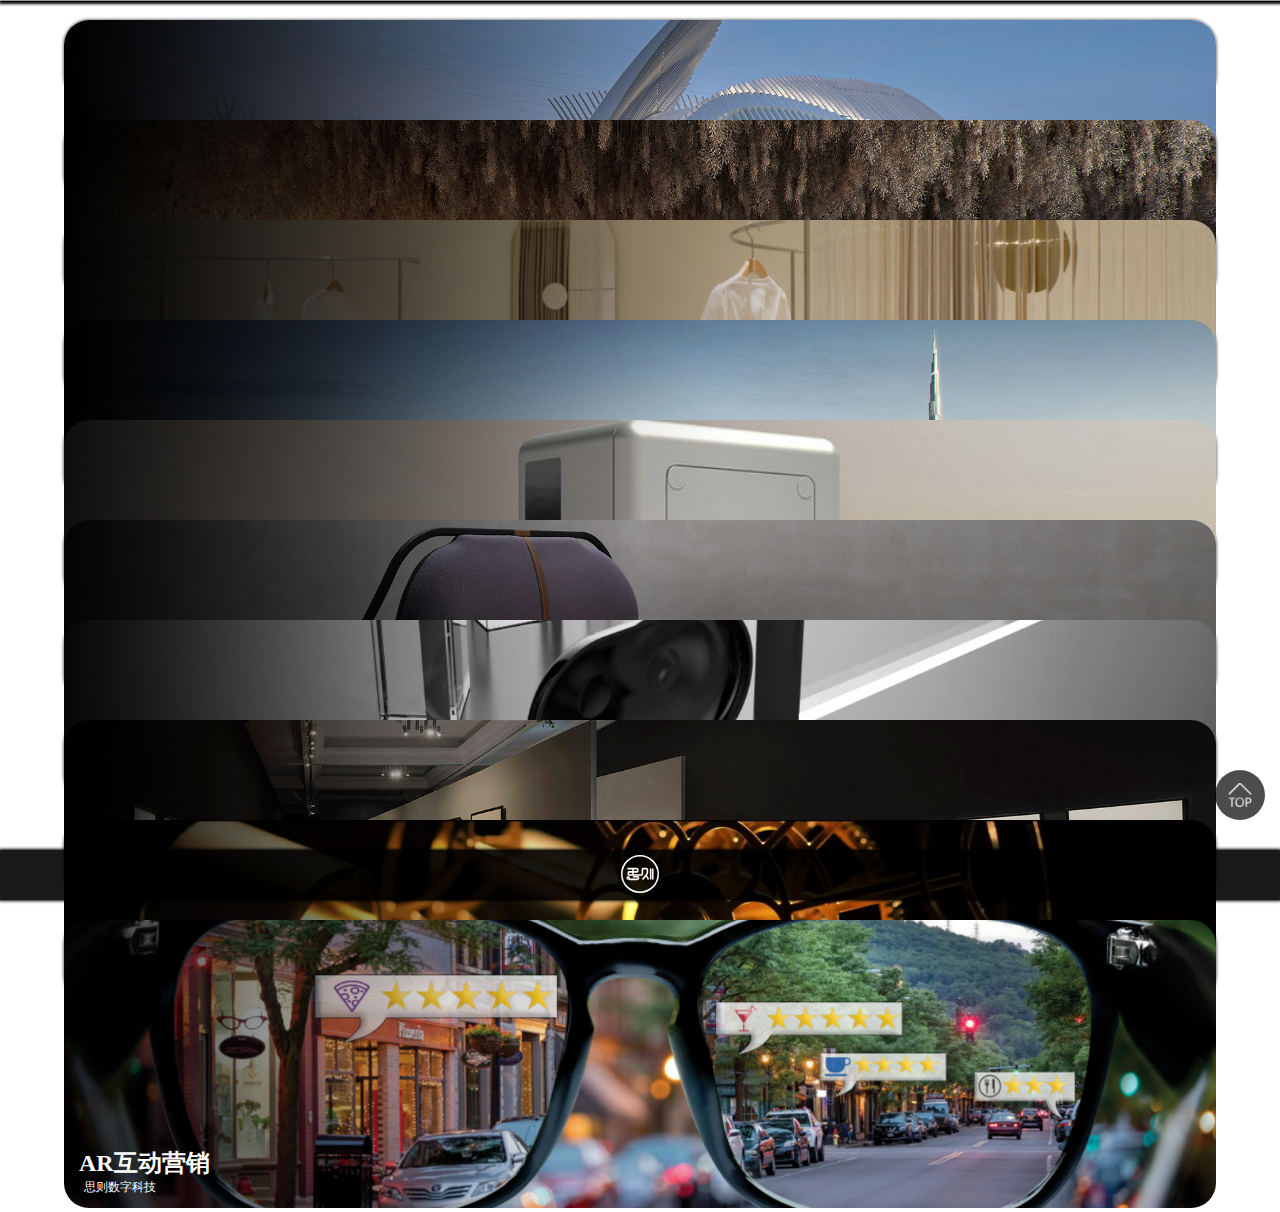
<file: index.html>
<!DOCTYPE html>
<html lang="zh">
	<head>
	  <title>思则数字科技</title>
	  <meta charset="utf-8">
	  <meta name="viewport" content="width=device-width, initial-scale=1">

	  <link href="main.css" rel="stylesheet">
	  <script src="main.js"></script>

	</head>
	
	<body>
		<div id="backtopbutton" onClick="backtop()"><img id="backtopimg" src="1.png"></div>
		<hr id="hr">
		<div id="bottom">
			<!--<a href="https://shop491885644.m.taobao.com/?sourceType=other&suid=df78809a-3eaf-49bd-84b6-98445278b9b5&ut_sk=1.YIPGm%2FVYEboDAMNjfwRhZlMY_21646297_1650963388679.Copy.shopimpression&un=957ca3467008e8b0ad12898721723d67&share_crt_v=1&un_site=0&spm=a2159r.13376460.0.0&sp_abtk=common_shopimpression_commonInfo&sp_tk=5ZKM5bm05LmL5bCx5pyJ5aSn5Li66ICM5Li65bCP5Lit&bc_fl_src=share-104893748619479-2-1&cpp=1&shareurl=true&short_name=h.fIN2Xt3&bxsign=scd8k0eaSYYzHn-ZnISNa6_eCtfeUf1AqDbGnccWW9E7EbGcQYI3Kql5Ds95TTAe_U3ukixBnUVQNbmv3BeP-TgXJazQ6strPbn2bFn5bgrGBR_qXqzSyxVml1N6Czsp94S&app=weixin"></a>-->
			<img onClick="gw()" id="logo" src="logo白.svg">
		</div>
		<div id="menu">
			<div id="menubox">
				<div onClick="vrxshz()">
					<img src="main/vrxshz.jpg">
					<h2>VR线上会展</h2>
					<p>思则数字科技</p>
				</div>
				<div onClick="vrxnzt()">
					<img src="main/vrxnzt.jpg">
					<h2>VR虚拟展厅</h2>
					<p>思则数字科技</p>
				</div>
				<div onClick="vrcjg()">
					<img src="main/vrcjg.jpg">
					<h2>VR场景购</h2>
					<p>思则数字科技</p>
				</div>
				<div onClick="vrqjfk()">
					<img src="main/vrqjfk.jpg">
					<h2>VR全景复刻</h2>
					<p>思则数字科技</p>
				</div>
				<!--<div onClick="vrxnhy()">
					<img src="main/vrxnhy.jpg">
					<h2>VR虚拟会议</h2>
					<p>思则数字科技</p>
				</div>-->
				<div onClick="dqhd()">
					<img src="main/dqhd.jpg">
					<h2>电器+3D互动</h2>
					<p>思则数字科技</p>
				</div>
				<div onClick="jjhd()">
					<img src="main/jjhd.jpg">
					<h2>家具+3D互动</h2>
					<p>思则数字科技</p>
				</div>
				<div onClick="dzcphd()">
					<img src="main/dzcphd.jpg">
					<h2>电子产品+3D互动</h2>
					<p>思则数字科技</p>
				</div>
				<div onClick="zphd()">
					<img src="main/zphd.jpg">
					<h2>展品+3D互动</h2>
					<p>思则数字科技</p>
				</div>
				<div onClick="jxhd()">
					<img src="main/jxhd.jpg">
					<h2>机械+3D互动</h2>
					<p>思则数字科技</p>
				</div>
				<div onClick="arhdyx()">
					<img src="main/arhdyx.jpg">
					<h2>AR互动营销</h2>
					<p>思则数字科技</p>
				</div>
			</div>
		</div>
		<p id="more">更多内容，敬请期待...</p>
		<div style="margin-top: 10px;
		width: 100%;
		height: 60px;
		float: left;"></div>
	</body>
	
</html>
</file>
<file: main.css>
body{
	margin: 0;
}
p{
	font-family: "微软雅黑";
}
#backtopbutton{
	width: 50px;
	height: 50px;
	position: fixed;
	right: 15px;
	bottom: 80px;
	z-index: 5;
	background-color: rgba(0,0,0,0.7);
	border-radius: 25px;
}
#backtopimg{
	border-radius: 0;
	margin: 13px;
	width: 24px;
}
#hr{
	position: fixed;
	width: 100%;
	top: 0px;
	background-color: #FFAA00;
	z-index: 5;
	border-bottom: 1px solid black;
	box-shadow: 0px 1px 3px 1px black; 
	margin: 0px;
}
#bottom{
	position: fixed;
	width: 100%;
	height: 50px;
	bottom: 0px;
	z-index: 5;
	box-shadow: 0px 0px 3px 1px black;
	background-color: rgba(0,0,0,0.9);
	text-align: center;
}
#logo{
	margin-top: 5px;
	height: 38px;
	width: 38px;
	border-radius: 0px;
}
#more{
	margin-top: 20px;
	width: 100%;
	height: auto;
	float: left;
	color: #999999;
	text-align: center;
	font-size: 12px;
}

#menubox{
	margin: 0 auto;
	width: 90%;
	height: auto;
	margin-top: 20px;
}
#menubox div{
	margin-top: 20px;
	width: 100%;
	height: 80px;
	box-shadow: 0px 0px 3px 1px gray; 
	border-radius: 25px;
}
#menubox div img{
	width: 100%;
	height: auto;
	border-radius: 25px;
}
#menubox div h2{
	margin: 0;
	color: white;
	margin-left: 15px;
	margin-top: -65px;
}
#menubox div p{
	margin: 0;
	color: white;
	font-size: 12px;
	margin-left: 20px;
}
</file>
